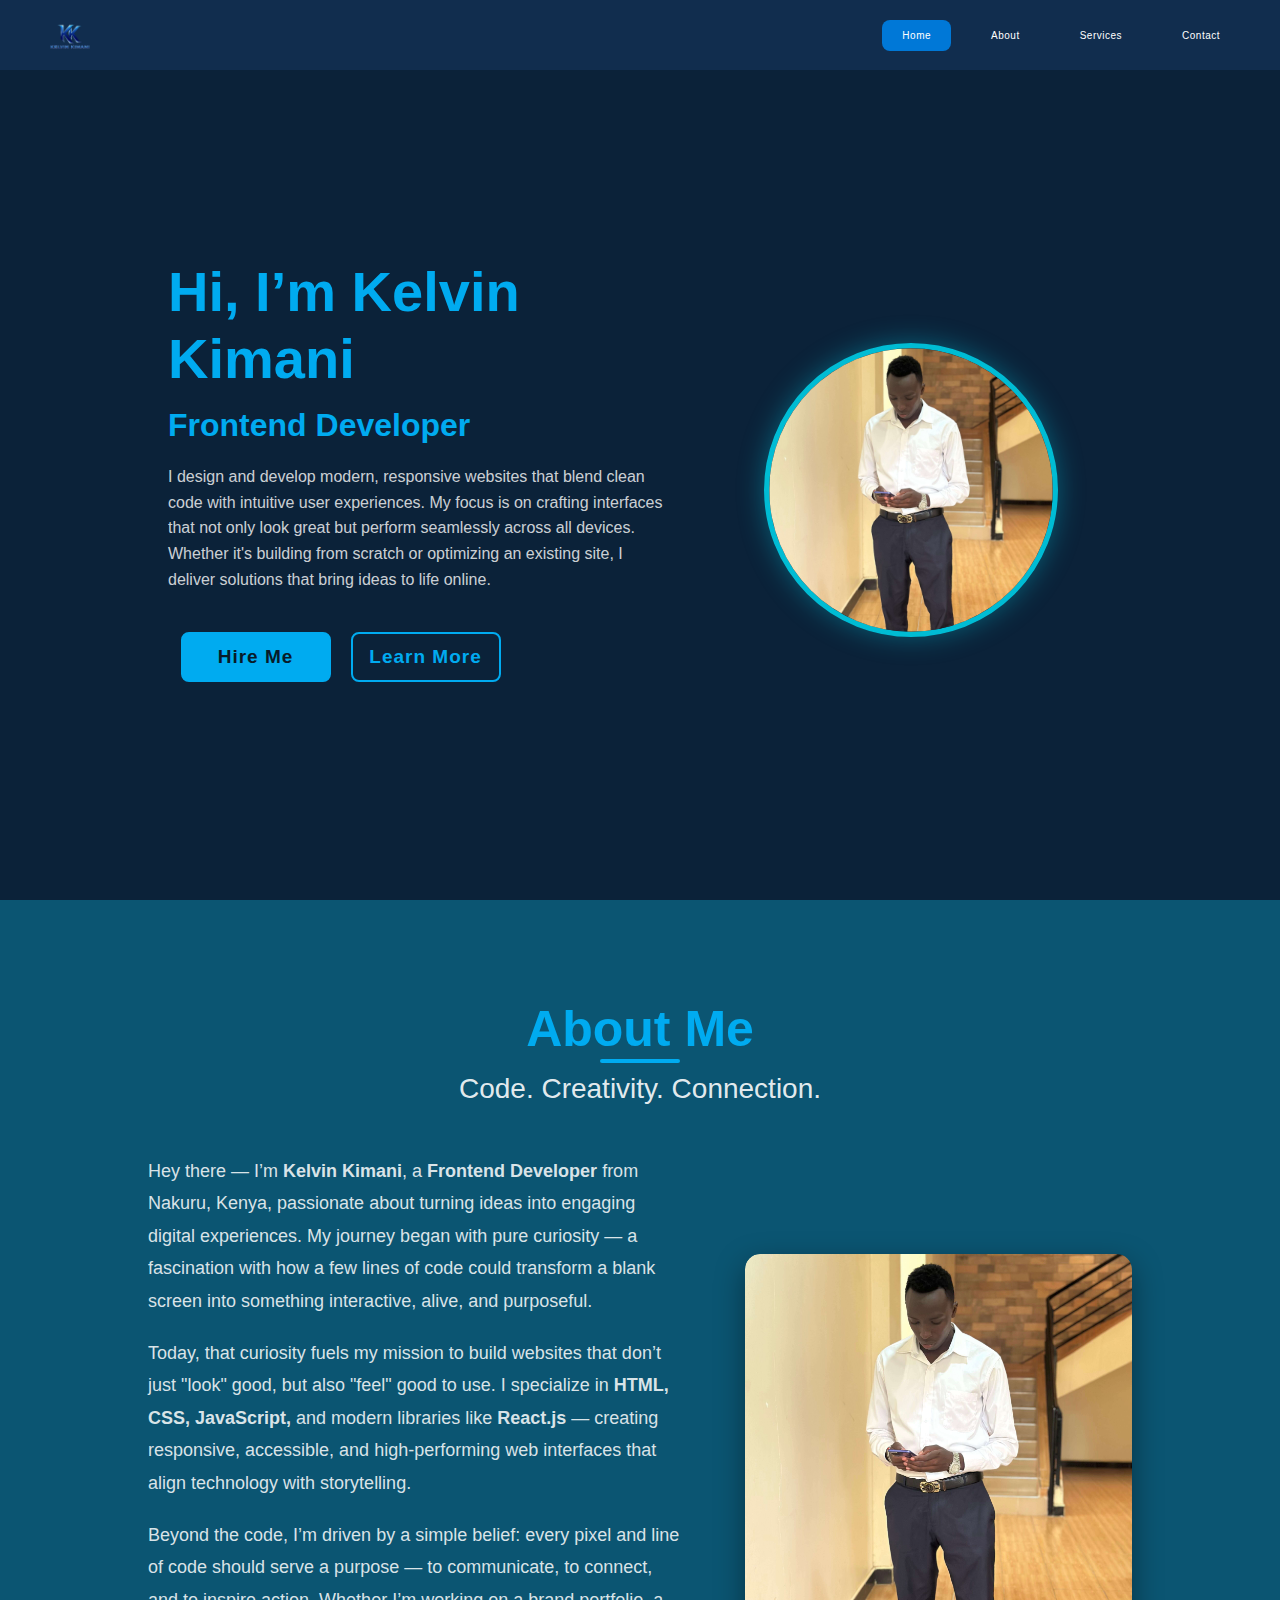
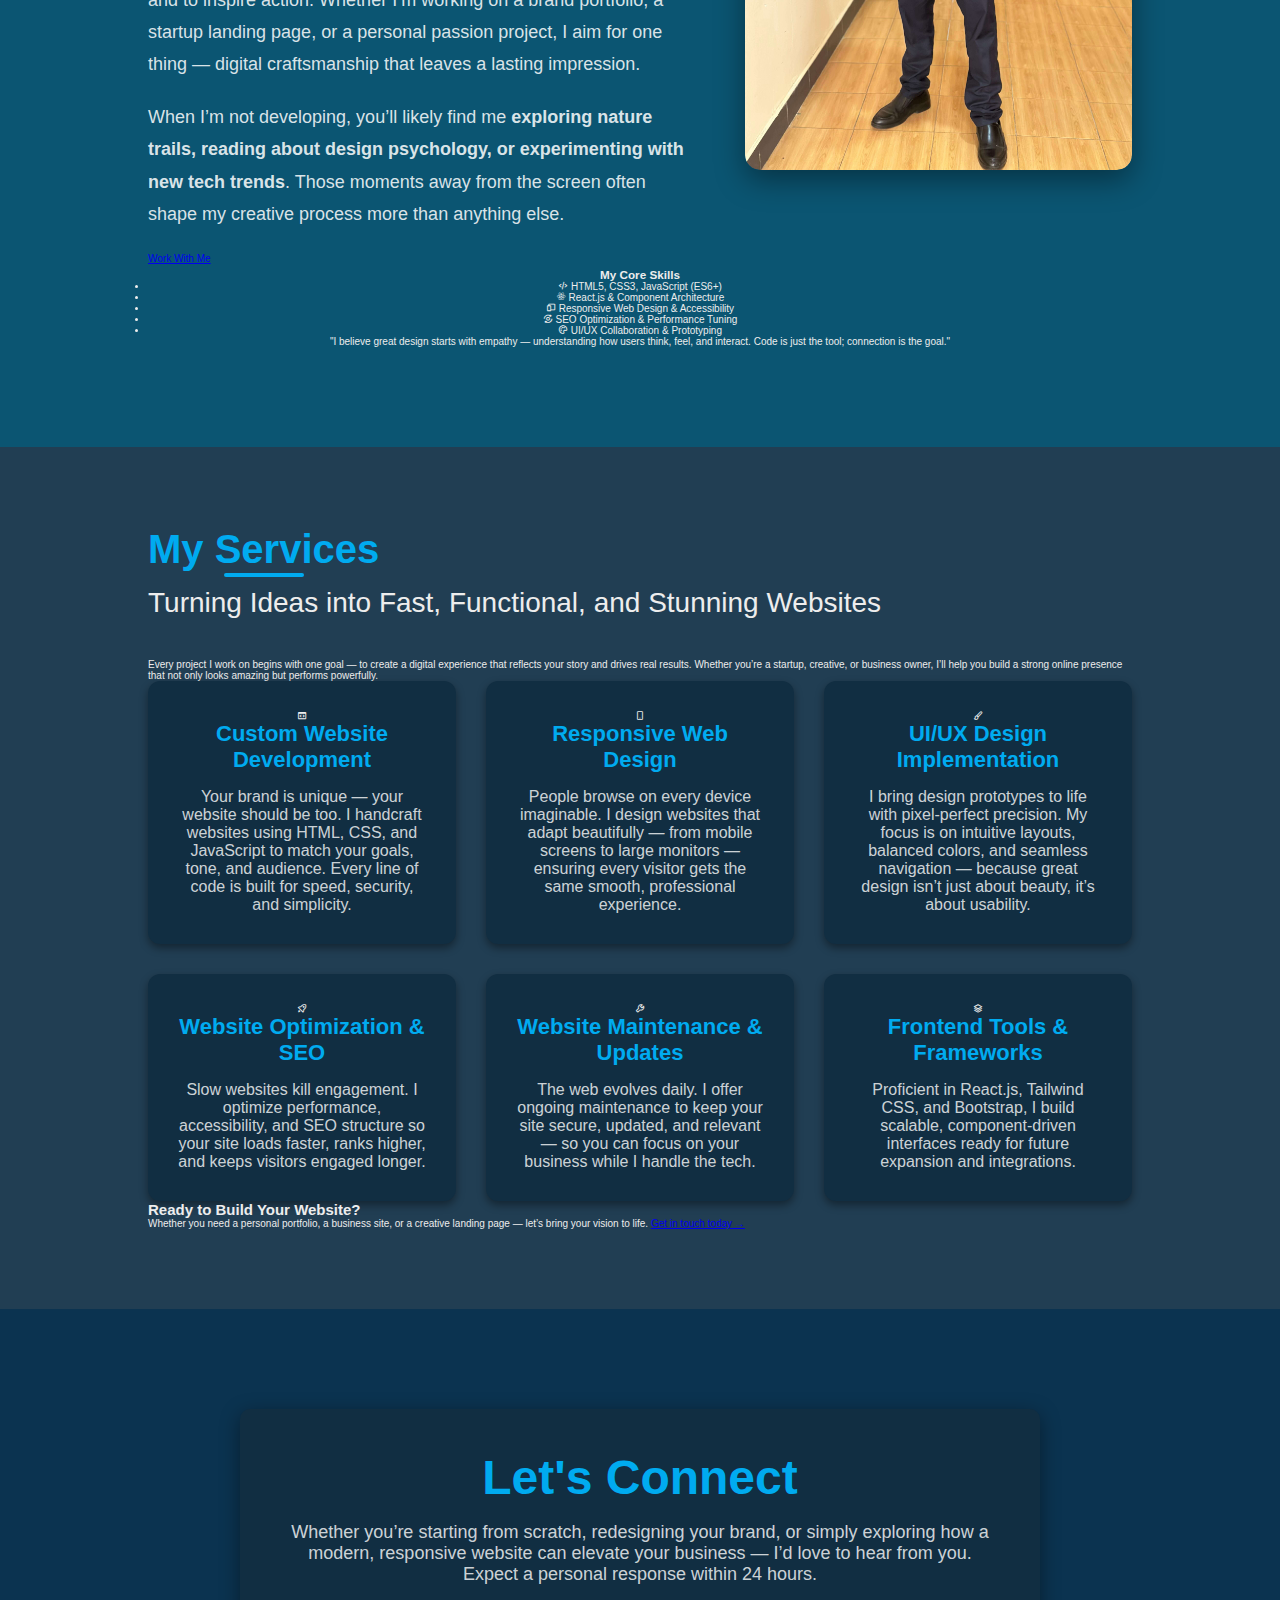
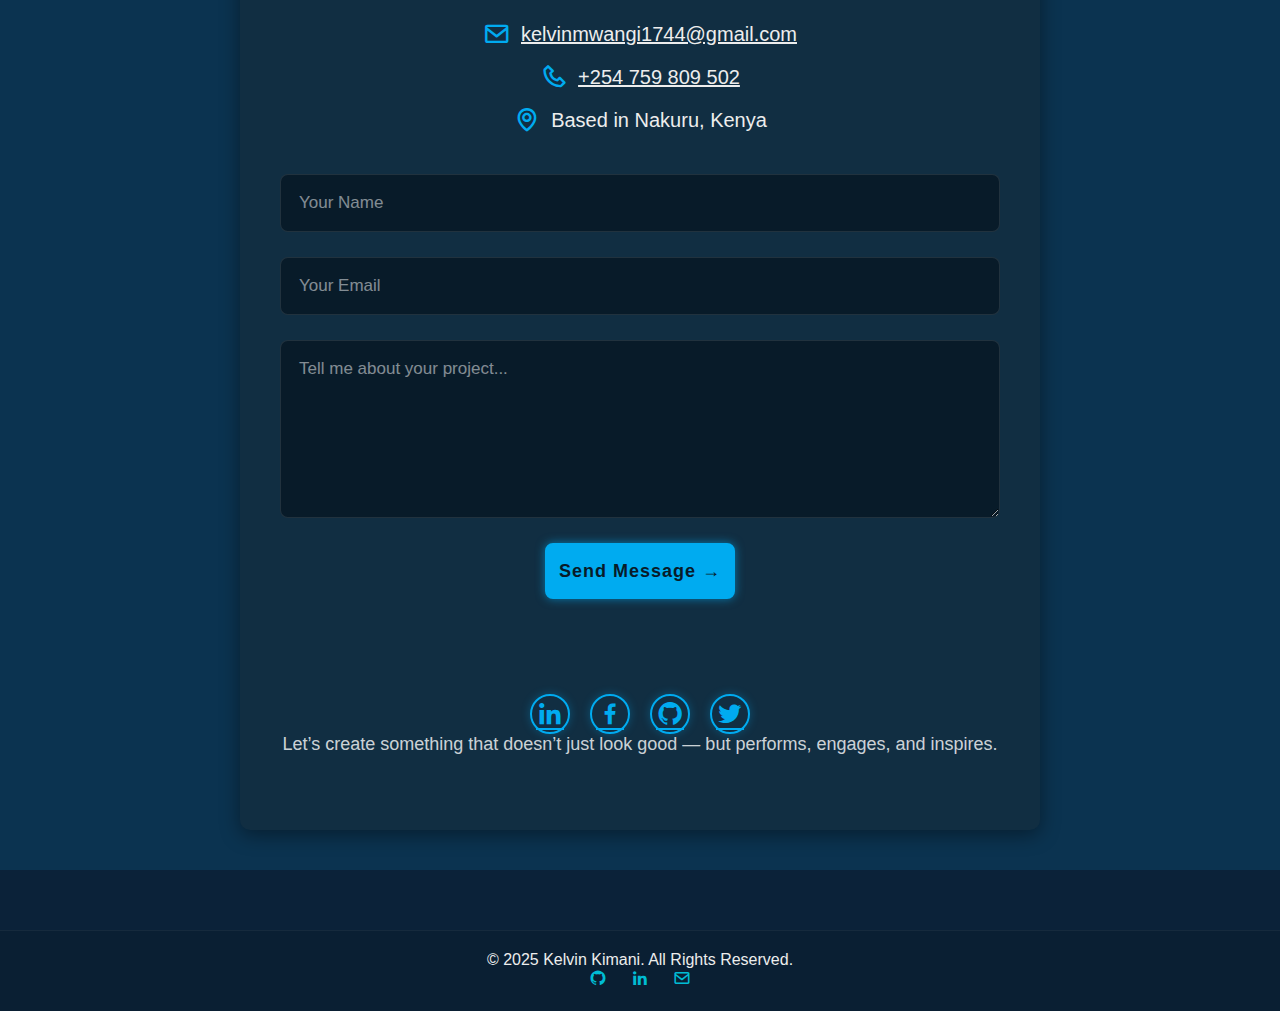
<file: index.html>
<!DOCTYPE html>
<html lang="en">
<head>
  <!-- Meta Configuration -->
  <meta charset="UTF-8">
  <meta name="viewport" content="width=device-width, initial-scale=1.0">

  <title>Kelvin Mwangi Kimani | Frontend Developer Portfolio</title>
  <meta name="description" content="Kelvin Mwangi Kimani is a frontend developer based in Nakuru, Kenya, crafting responsive, modern, and user-friendly websites using HTML, CSS, and JavaScript. Explore his portfolio and projects.">
  <meta name="author" content="Kelvin Mwangi Kimani">
  <meta name="robots" content="index, follow">
  <link rel="sitemap" type="application/xml" title="Sitemap" href="https://kefinidoe.github.io/Kelvin-Mwangi-portfolio/sitemap.xml" />
<link rel="sitemap" type="application/xml" title="Sitemap" href="https://kefinidoe.github.io/Kelvin-Mwangi-portfolio/sitemap.xml" />

  <link rel="canonical" href="https://kefinidoe.github.io/Kelvin-Mwangi-portfolio/">



  <!-- Open Graph -->
   <!-- Last Updated: SEO tags added on Oct 27 -->

  <meta property="og:title" content="Kelvin Mwangi Kimani | Frontend Developer Portfolio">
  <meta property="og:description" content="Explore Kelvin Mwangi Kimani’s web projects, skills, and creative frontend design portfolio.">
  <meta property="og:image" content="https://kefinidoe.github.io/Kelvin-Mwangi-portfolio/logo.png">
  <meta property="og:url" content="https://kefinidoe.github.io/Kelvin-Mwangi-portfolio/">
  <meta property="og:type" content="website">

  <!-- Twitter Card -->
  <meta name="twitter:card" content="summary_large_image">
  <meta name="twitter:title" content="Kelvin Mwangi Kimani | Frontend Developer">
  <meta name="twitter:description" content="Creative frontend developer building clean, modern web interfaces.">
  <meta name="twitter:image" content="https://kefinidoe.github.io/Kelvin-Mwangi-portfolio/logo.png">

  <!-- Styles & Icons -->
  <link rel="stylesheet" href="style.css">
  <link href="https://unpkg.com/boxicons@2.1.4/css/boxicons.min.css" rel="stylesheet">
  <link rel="icon" type="image/png" href="web-app-manifest-512x512.png" sizes="300x300">

  <!-- Google Analytics -->
  <script async src="https://www.googletagmanager.com/gtag/js?id=G-8JT8BSETHJ"></script>
  <script>
    window.dataLayer = window.dataLayer || [];
    function gtag(){dataLayer.push(arguments);}
    gtag('js', new Date());
    gtag('config', 'G-8JT8BSETHJ');
  </script>

  <!-- Schema Markup -->
  <script type="application/ld+json">
  {
    "@context": "https://schema.org",
    "@type": "Person",
    "name": "Kelvin Mwangi Kimani",
    "jobTitle": "Frontend Developer",
    "address": {
      "@type": "PostalAddress",
      "addressLocality": "Nakuru",
      "addressCountry": "Kenya"
    },
    "url": "https://kefinidoe.github.io/Kelvin-Mwangi-portfolio/",
    "sameAs": [
      "https://www.linkedin.com/in/kelvinmwangi",
      "https://github.com/kefinidoe"
    ]
  }
  </script>
</head>
<body>
  <!-- Navigation -->
  <nav class="navbar" aria-label="Main Navigation">
  <a href="index.html" class="logo">
    <img src="logo.png" alt="Kelvin Kimani Logo" width="120" height="120">
  </a>
  <ul class="menu">
    <li><a href="index.html" class="active">Home</a></li>
    <li><a href="about.html">About</a></li>
    <li><a href="services.html">Services</a></li>
    <li><a href="contact.html">Contact</a></li>
  </ul>
  <button class="burger-menu" id="burger-menu" aria-label="Open menu" aria-expanded="false">☰</button>
</nav>


  <!-- Hero Section -->
  <header class="home" id="home">
    <div class="home-container">
      <div class="home-content">
        <h1>Hi, I’m <span>Kelvin Kimani</span></h1>
        <h3>Frontend Developer</h3>
        <p>
          I design and develop modern, responsive websites that blend clean code with intuitive user experiences.
          My focus is on crafting interfaces that not only look great but perform seamlessly across all devices.
          Whether it's building from scratch or optimizing an existing site, I deliver solutions that bring ideas to life online.
        </p>
        <div class="btn-box">
          <a href="contact.html" class="btn-primary">Hire Me</a>
          <a href="about.html" class="btn-secondary">Learn More</a>
        </div>
      </div>

      <!-- Circular Auto-Changing Image -->
      <div class="home-image-wrapper">
        <img id="profileImage" src="kelvin2.jpg" alt="Kelvin Kimani - Frontend Developer" class="profile-image">
      </div>
    </div>
  </header>
  <section class="about" id="about">
    <div class="about-container">
      <h2 class="section-title">About Me</h2>
      <h3 class="section-subtitle">Code. Creativity. Connection.</h3>

      <div class="about-content">
        <div class="about-text">
          <p>
            Hey there — I’m <strong>Kelvin Kimani</strong>, a <strong>Frontend Developer</strong> from Nakuru, Kenya, passionate about turning ideas into engaging digital experiences. 
            My journey began with pure curiosity — a fascination with how a few lines of code could transform a blank screen into something interactive, alive, and purposeful.
          </p>

          <p>
            Today, that curiosity fuels my mission to build websites that don’t just "look" good, but also "feel" good to use. I specialize in <strong>HTML, CSS, JavaScript,</strong> and modern libraries like <strong>React.js</strong> — creating responsive, accessible, and high-performing web interfaces that align technology with storytelling.
          </p>

          <p>
            Beyond the code, I’m driven by a simple belief: every pixel and line of code should serve a purpose — to communicate, to connect, and to inspire action. Whether I’m working on a brand portfolio, a startup landing page, or a personal passion project, I aim for one thing — digital craftsmanship that leaves a lasting impression.
          </p>

          <p>
            When I’m not developing, you’ll likely find me <strong>exploring nature trails, reading about design psychology, or experimenting with new tech trends</strong>. Those moments away from the screen often shape my creative process more than anything else.
          </p>

          <a href="contact.html" class="btn-primary">Work With Me</a>
        </div>

        <div class="about-image-wrapper">
          <img src="kelvin2.jpg" alt="Kelvin Kimani - Frontend Developer portrait" class="about-image">
        </div>
      </div>

      <div class="skills-section">
        <h3>My Core Skills</h3>
        <ul class="skills-list">
          <li><i class='bx bx-code-alt'></i> HTML5, CSS3, JavaScript (ES6+)</li>
          <li><i class='bx bxl-react'></i> React.js & Component Architecture</li>
          <li><i class='bx bx-devices'></i> Responsive Web Design & Accessibility</li>
          <li><i class='bx bx-analyse'></i> SEO Optimization & Performance Tuning</li>
          <li><i class='bx bx-palette'></i> UI/UX Collaboration & Prototyping</li>
        </ul>
      </div>

      <div class="philosophy">
        <blockquote>
          "I believe great design starts with empathy — understanding how users think, feel, and interact. Code is just the tool; connection is the goal."
        </blockquote>
      </div>
    </div>
  </section>
  <section class="services-section">
    <div class="about-container">
       <h2 class="section-title">My Services</h2>
      <h3 class="section-subtitle">Turning Ideas into Fast, Functional, and Stunning Websites</h3>

      <p class="intro-text">
        Every project I work on begins with one goal — to create a digital experience that reflects your story and drives real results.
        Whether you’re a startup, creative, or business owner, I’ll help you build a strong online presence that not only looks amazing but performs powerfully.
      </p>

      <div class="services-grid">
        <div class="service-card">
          <i class='bx bx-code-block'></i>
          <h3>Custom Website Development</h3>
          <p>Your brand is unique — your website should be too. I handcraft websites using HTML, CSS, and JavaScript to match your goals, tone, and audience. Every line of code is built for speed, security, and simplicity.</p>
        </div>

        <div class="service-card">
          <i class='bx bx-mobile-alt'></i>
          <h3>Responsive Web Design</h3>
          <p>People browse on every device imaginable. I design websites that adapt beautifully — from mobile screens to large monitors — ensuring every visitor gets the same smooth, professional experience.</p>
        </div>

        <div class="service-card">
          <i class='bx bx-paint'></i>
          <h3>UI/UX Design Implementation</h3>
          <p>I bring design prototypes to life with pixel-perfect precision. My focus is on intuitive layouts, balanced colors, and seamless navigation — because great design isn’t just about beauty, it’s about usability.</p>
        </div>

        <div class="service-card">
          <i class='bx bx-rocket'></i>
          <h3>Website Optimization & SEO</h3>
          <p>Slow websites kill engagement. I optimize performance, accessibility, and SEO structure so your site loads faster, ranks higher, and keeps visitors engaged longer.</p>
        </div>

        <div class="service-card">
          <i class='bx bx-wrench'></i>
          <h3>Website Maintenance & Updates</h3>
          <p>The web evolves daily. I offer ongoing maintenance to keep your site secure, updated, and relevant — so you can focus on your business while I handle the tech.</p>
        </div>

        <div class="service-card">
          <i class='bx bx-layer'></i>
          <h3>Frontend Tools & Frameworks</h3>
          <p>Proficient in React.js, Tailwind CSS, and Bootstrap, I build scalable, component-driven interfaces ready for future expansion and integrations.</p>
        </div>
      </div>

      <div class="cta-box">
        <h2>Ready to Build Your Website?</h2>
        <p>Whether you need a personal portfolio, a business site, or a creative landing page — let’s bring your vision to life.
          <a href="contact.html">Get in touch today →</a>
        </p>
      </div>
    </div>
  </section>
  <main>
    <section class="contact-page">
      <div class="contact-container">
        <h2>Let's Connect</h2>
        <p>
          Whether you’re starting from scratch, redesigning your brand, or simply exploring how a modern, responsive website can elevate your business — I’d love to hear from you.  
          Expect a personal response within 24 hours.
        </p>

        <!-- Contact Info -->
        <div class="contact-info">
          <p><i class='bx bx-envelope'></i> <a href="mailto:kelvinmwangi1744@gmail.com">kelvinmwangi1744@gmail.com</a></p>
          <p><i class='bx bx-phone'></i> <a href="tel:+254759809502">+254 759 809 502</a></p>
          <p><i class='bx bx-map'></i> Based in Nakuru, Kenya</p>
        </div>

        <!-- Contact Form -->
        <form id="contact-form" action="https://formspree.io/f/xpwlrbrr" method="POST" novalidate>
          <input type="text" name="name" id="name" placeholder="Your Name" aria-label="Your Name" required>
          <input type="email" name="email" id="email" placeholder="Your Email" aria-label="Your Email" required>
          <textarea name="message" id="message" rows="7" placeholder="Tell me about your project..." aria-label="Message" required></textarea>
          <button type="submit" class="cta-btn">Send Message →</button>

          <!-- Hidden Fields -->
          <input type="hidden" name="_captcha" value="false">
          <input type="hidden" name="_next" value="https://kefinidoe.github.io/kelvin-portfolio/thank-you.html">
          <input type="hidden" name="_subject" value="New Contact Message from Portfolio">
          <input type="hidden" name="_autoresponse" value="Thanks for reaching out to Kelvin Kimani. I’ve received your message and will get back to you soon.">
        </form>

        <div id="form-message" role="alert" aria-live="polite"></div>

        <!-- Social Links -->
        <div class="socials-contact-page">
          <a href="https://www.linkedin.com/in/kelvin-kimani-9b10822b4/" target="_blank" rel="noopener noreferrer" aria-label="LinkedIn"><i class='bx bxl-linkedin'></i></a>
          <a href="https://www.facebook.com/kelvinowens.mwangi" target="_blank" rel="noopener noreferrer" aria-label="Facebook"><i class='bx bxl-facebook'></i></a>
          <a href="https://github.com/kefinidoe" target="_blank" rel="noopener noreferrer" aria-label="GitHub"><i class='bx bxl-github'></i></a>
          <a href="https://twitter.com/KelvinOwe001" target="_blank" rel="noopener noreferrer" aria-label="Twitter"><i class='bx bxl-twitter'></i></a>
        </div>

        <p class="closing-text">
          Let’s create something that doesn’t just look good — but performs, engages, and inspires.
        </p>
      </div>
    </section>
  </main>


  <!-- Footer -->
  <footer class="footer">
    <div class="footer-content">
      <p>© 2025 Kelvin Kimani. All Rights Reserved.</p>
      <div class="social-links">
        <a href="https://github.com/kefinidoe" target="_blank" aria-label="GitHub Profile"><i class='bx bxl-github'></i></a>
        <a href="https://www.linkedin.com/in/kelvin-kimani-9b10822b4/" target="_blank" aria-label="LinkedIn Profile"><i class='bx bxl-linkedin'></i></a>
        <a href="mailto:kelvinmwangi1744@gmail.com" aria-label="Email Kelvin"><i class='bx bx-envelope'></i></a>
      </div>
    </div>
  </footer>

  <!-- Scroll to Top Button -->
  <button id="scrollTopBtn" aria-label="Scroll to Top">↑</button>

  <!-- JavaScript -->
  <script>
    // Elements
    const burgerMenu = document.getElementById('burger-menu');
    const menu = document.querySelector('.menu');
    const scrollTopBtn = document.getElementById('scrollTopBtn');

    // Mobile Menu Toggle
    if (burgerMenu && menu) {
      burgerMenu.addEventListener('click', () => {
        menu.classList.toggle('active');
        const expanded = burgerMenu.getAttribute('aria-expanded') === 'true';
        burgerMenu.setAttribute('aria-expanded', !expanded);
      });
    }

    // Scroll to Top Button Visibility
    window.addEventListener('scroll', () => {
      if (window.scrollY > 400) {
        scrollTopBtn.classList.add('show');
      } else {
        scrollTopBtn.classList.remove('show');
      }
    });

    // Scroll to Top Smooth Behavior
    scrollTopBtn.addEventListener('click', () => {
      window.scrollTo({ top: 0, behavior: 'smooth' });
    });

    // Auto-Sliding Circular Image
    const images = ["kelvin2.jpg", "kelvin-2.png", "kelvin 3.jpg", "kelvin-2.png"];
    let index = 0;
    const profileImage = document.getElementById("profileImage");

    function changeImage() {
      index = (index + 1) % images.length;
      profileImage.src = images[index];
    }

    setInterval(changeImage, 3000);
  </script>


  <!-- Inline Style for Scroll Button -->

   <script>
    // Burger menu toggle
    const burgerMenu = document.getElementById('burger-menu');
    const menu = document.querySelector('.menu');
    if (burgerMenu && menu) {
      burgerMenu.addEventListener('click', () => {
        menu.classList.toggle('active');
        const expanded = burgerMenu.getAttribute('aria-expanded') === 'true';
        burgerMenu.setAttribute('aria-expanded', !expanded);
      });
    }

    // Auto-Changing Circular Images
    const images = document.querySelectorAll('.portfolio-image');
    let current = 0;
    function changeImage() {
      images[current].classList.remove('active');
      current = (current + 1) % images.length;
      images[current].classList.add('active');
    }
    setInterval(changeImage, 4000);
  </script>
</body>
</html>
</file>
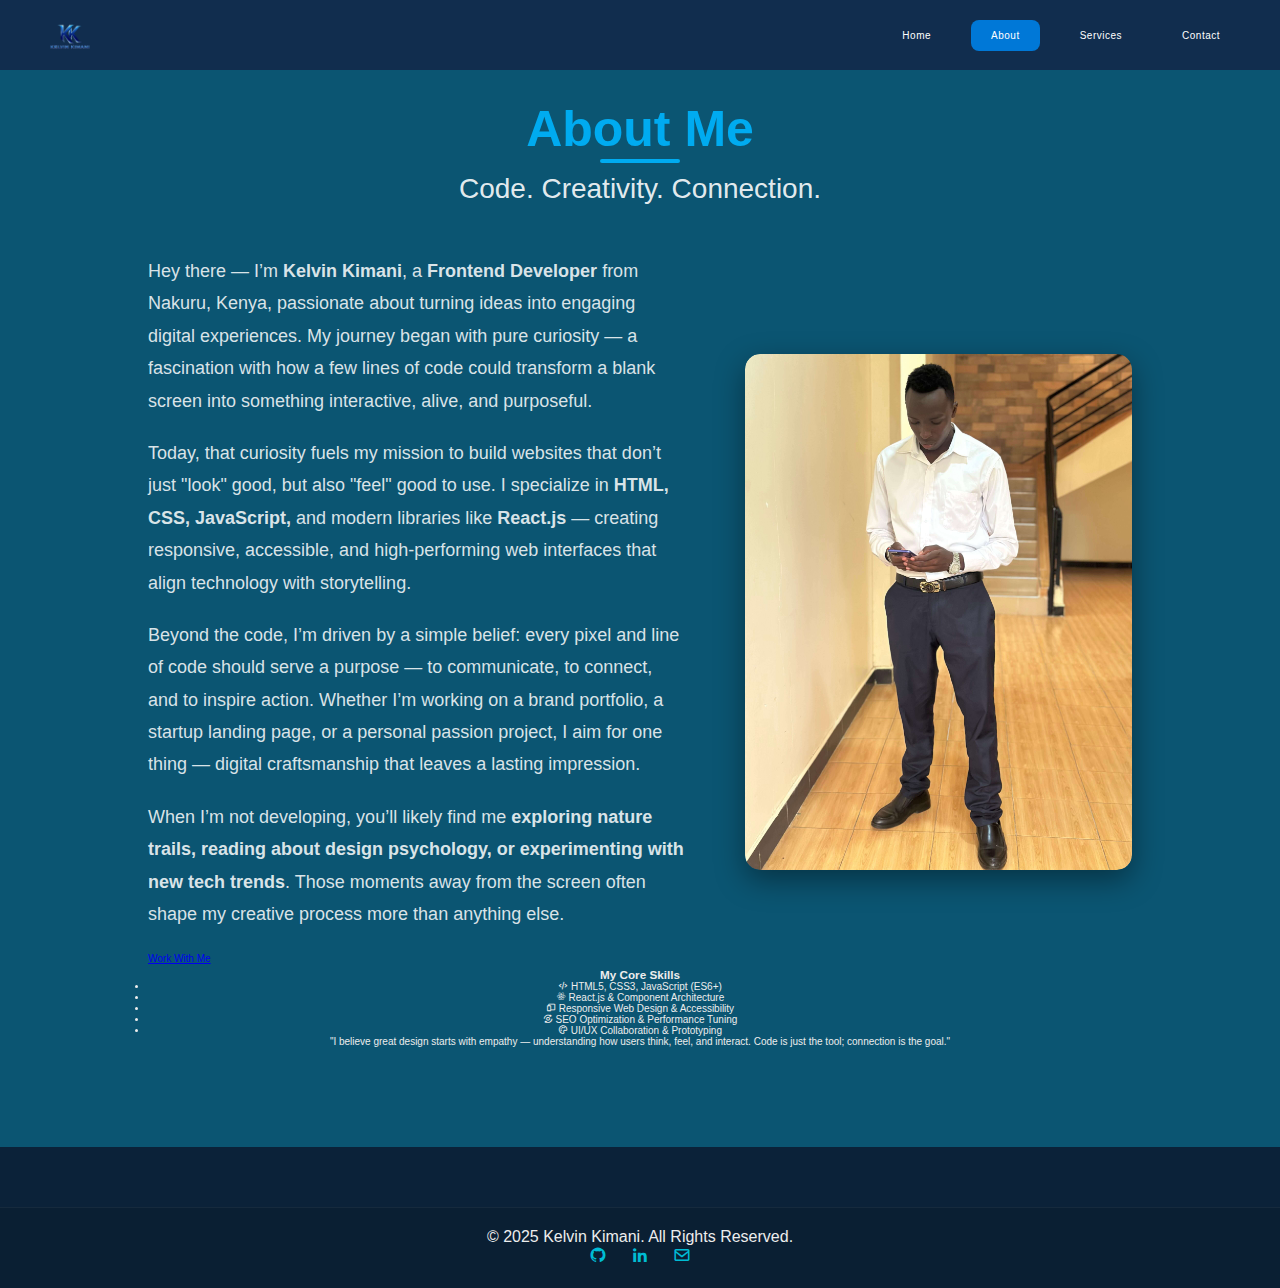
<file: about.html>
<!DOCTYPE html>
<html lang="en">
<head>
  <meta charset="UTF-8" />
  <meta name="description" content="Get in touch with Kelvin Mwangi for web development projects, collaborations, or inquiries.">

  <meta name="viewport" content="width=device-width, initial-scale=1.0" />
  <meta name="description" content="Discover the story behind Kelvin Kimani, a creative Frontend Developer from Nakuru, Kenya. Learn about his journey, philosophy, and mission to craft meaningful, responsive digital experiences.">
  <title>About Kelvin Kimani | Frontend Developer in Kenya</title>
  <link rel="stylesheet" href="style.css" />
   <link href="https://unpkg.com/boxicons@2.1.4/css/boxicons.min.css" rel="stylesheet">
  <link rel="icon" type="image/png" href="web-app-manifest-512x512.png" sizes="300x300">
  <link rel="sitemap" type="application/xml" title="Sitemap" href="https://kefinidoe.github.io/Kelvin-Mwangi-portfolio/sitemap.xml" />

  <script async src="https://www.googletagmanager.com/gtag/js?id=G-8JT8BSETHJ"></script>
  <script>
    window.dataLayer = window.dataLayer || [];
    function gtag(){dataLayer.push(arguments);}
    gtag('js', new Date());
    gtag('config', 'G-8JT8BSETHJ');
  </script>
</head>

<body>
  <!-- Navbar -->
  <nav class="navbar">
    <a href="index.html" class="logo">
      <img src="logo.png" alt="Kelvin Kimani Logo">
    </a>
    <ul class="menu">
      <li><a href="index.html">Home</a></li>
      <li><a href="about.html" class="active">About</a></li>
      <li><a href="services.html">Services</a></li>
      <li><a href="contact.html">Contact</a></li>
    </ul>
    <div class="burger-menu" id="burger-menu">☰</div>
  </nav>

  <!-- About Section -->
  <section class="about" id="about">
    <div class="about-container">
      <h2 class="section-title">About Me</h2>
      <h3 class="section-subtitle">Code. Creativity. Connection.</h3>

      <div class="about-content">
        <div class="about-text">
          <p>
            Hey there — I’m <strong>Kelvin Kimani</strong>, a <strong>Frontend Developer</strong> from Nakuru, Kenya, passionate about turning ideas into engaging digital experiences. 
            My journey began with pure curiosity — a fascination with how a few lines of code could transform a blank screen into something interactive, alive, and purposeful.
          </p>

          <p>
            Today, that curiosity fuels my mission to build websites that don’t just "look" good, but also "feel" good to use. I specialize in <strong>HTML, CSS, JavaScript,</strong> and modern libraries like <strong>React.js</strong> — creating responsive, accessible, and high-performing web interfaces that align technology with storytelling.
          </p>

          <p>
            Beyond the code, I’m driven by a simple belief: every pixel and line of code should serve a purpose — to communicate, to connect, and to inspire action. Whether I’m working on a brand portfolio, a startup landing page, or a personal passion project, I aim for one thing — digital craftsmanship that leaves a lasting impression.
          </p>

          <p>
            When I’m not developing, you’ll likely find me <strong>exploring nature trails, reading about design psychology, or experimenting with new tech trends</strong>. Those moments away from the screen often shape my creative process more than anything else.
          </p>

          <a href="contact.html" class="btn-primary">Work With Me</a>
        </div>

        <div class="about-image-wrapper">
          <img src="kelvin2.jpg" alt="Kelvin Kimani - Frontend Developer portrait" class="about-image">
        </div>
      </div>

      <div class="skills-section">
        <h3>My Core Skills</h3>
        <ul class="skills-list">
          <li><i class='bx bx-code-alt'></i> HTML5, CSS3, JavaScript (ES6+)</li>
          <li><i class='bx bxl-react'></i> React.js & Component Architecture</li>
          <li><i class='bx bx-devices'></i> Responsive Web Design & Accessibility</li>
          <li><i class='bx bx-analyse'></i> SEO Optimization & Performance Tuning</li>
          <li><i class='bx bx-palette'></i> UI/UX Collaboration & Prototyping</li>
        </ul>
      </div>

      <div class="philosophy">
        <blockquote>
          "I believe great design starts with empathy — understanding how users think, feel, and interact. Code is just the tool; connection is the goal."
        </blockquote>
      </div>
    </div>
  </section>
  <footer class="footer">
    <div class="footer-content">
      <p>© 2025 Kelvin Kimani. All Rights Reserved.</p>
      <div class="social-links">
        <a href="https://github.com/kefinidoe" target="_blank"><i class='bx bxl-github'></i></a>
        <a href="https://www.linkedin.com/in/kelvin-kimani-9b10822b4/" target="_blank"><i class='bx bxl-linkedin'></i></a>
        <a href="mailto:kelvinmwangi1744@gmail.com"><i class='bx bx-envelope'></i></a>
      </div>
    </div>
  </footer>

  <!-- JS -->
  <script>
    const burgerMenu = document.getElementById('burger-menu');
    const menu = document.querySelector('.menu');
    if (burgerMenu && menu) {
      burgerMenu.addEventListener('click', () => {
        menu.classList.toggle('active');
      });
    }

    const navLinks = document.querySelectorAll('.menu li a');
    navLinks.forEach(link => {
      link.addEventListener('click', () => {
        if (menu.classList.contains('active')) {
          menu.classList.remove('active');
        }
      });
    });
  </script>
</body>
</html>
</file>
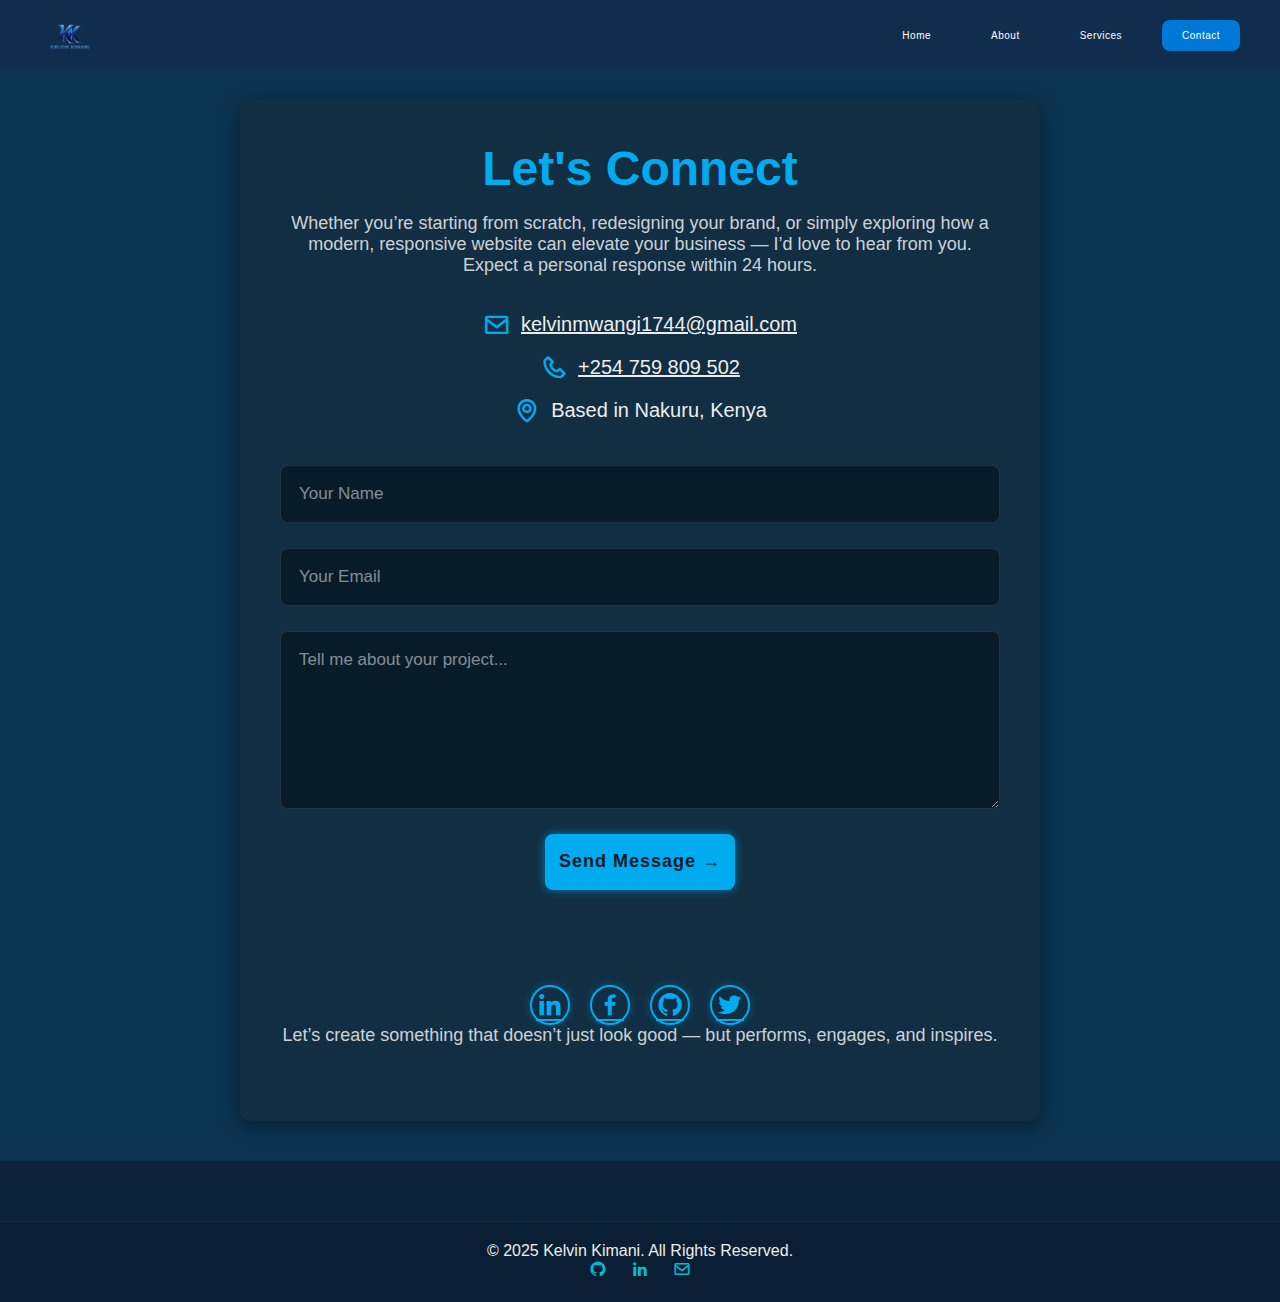
<file: contact.html>
<!DOCTYPE html>
<html lang="en">
<head>
  <!-- Essential Meta Tags -->
  <meta charset="UTF-8" />
  <meta name="description" content="Get in touch with Kelvin Mwangi for web development projects, collaborations, or inquiries.">

  <meta name="viewport" content="width=device-width, initial-scale=1.0">
  <meta name="description" content="Contact Kelvin Kimani — a professional frontend developer in Nakuru, Kenya. Hire me for responsive, high-performance websites and clean user interfaces.">
  <meta name="keywords" content="frontend developer Kenya, web designer Nakuru, hire web developer, responsive website design, freelance frontend developer">
  <meta name="author" content="Kelvin Kimani">
  <link rel="sitemap" type="application/xml" title="Sitemap" href="https://kefinidoe.github.io/Kelvin-Mwangi-portfolio/sitemap.xml" />

  <!-- SEO Title -->
  <title>Contact Kelvin Kimani | Frontend Developer in Kenya | Get in Touch</title>

  <!-- Stylesheet -->
  <link rel="stylesheet" href="style.css">

  <!-- Icons & Fonts -->
  <link href="https://unpkg.com/boxicons@2.1.4/css/boxicons.min.css" rel="stylesheet">
  <link rel="icon" type="image/png" href="web-app-manifest-512x512.png" sizes="300x300">

  <link rel="icon" type="image/png" href="/web-app-manifest-512x512.png" sizes="300x300" />

  <!-- Open Graph / Facebook -->
  <meta property="og:title" content="Contact Kelvin Kimani | Frontend Developer in Kenya">
  <meta property="og:description" content="Get in touch with Kelvin Kimani for professional web design and responsive frontend development.">
  <meta property="og:image" content="https://kefinidoe.github.io/kelvin-portfolio/logo.png">
  <meta property="og:url" content="https://kefinidoe.github.io/kelvin-portfolio/contact.html">
  <meta property="og:type" content="website">

  <!-- Twitter Card -->
  <meta name="twitter:card" content="summary_large_image">
  <meta name="twitter:title" content="Contact Kelvin Kimani | Frontend Developer in Kenya">
  <meta name="twitter:description" content="Let's build a fast, responsive website that tells your brand’s story.">
  <meta name="twitter:image" content="https://kefinidoe.github.io/kelvin-portfolio/logo.png">

  <!-- Schema Markup -->
  <script type="application/ld+json">
  {
    "@context": "https://schema.org",
    "@type": "ContactPage",
    "name": "Contact Kelvin Kimani",
    "description": "Reach out to Kelvin Kimani, a professional frontend developer based in Nakuru, Kenya.",
    "url": "https://kefinidoe.github.io/kelvin-portfolio/contact.html",
    "contactPoint": {
      "@type": "ContactPoint",
      "telephone": "+254759809502",
      "contactType": "Customer Service",
      "email": "kelvinmwangi1744@gmail.com",
      "areaServed": "Kenya"
    }
  }
  </script>

  <!-- Google Analytics -->
  <script async src="https://www.googletagmanager.com/gtag/js?id=G-8JT8BSETHJ"></script>
  <script>
    window.dataLayer = window.dataLayer || [];
    function gtag(){ dataLayer.push(arguments); }
    gtag('js', new Date());
    gtag('config', 'G-8JT8BSETHJ');
  </script>
</head>

<body>
  <!-- Navbar -->
  <nav class="navbar">
    <a href="index.html" class="logo">
      <img src="logo.png" alt="Kelvin Kimani Logo" loading="lazy">
    </a>
    <ul class="menu">
      <li><a href="index.html">Home</a></li>
      <li><a href="about.html">About</a></li>
      <li><a href="services.html">Services</a></li>
      <li><a href="contact.html" class="active">Contact</a></li>
    </ul>
    <div class="burger-menu" id="burger-menu" aria-label="Menu Toggle" role="button" tabindex="0">☰</div>
  </nav>

  <!-- Main Content -->
  <main>
    <section class="contact-page">
      <div class="contact-container">
        <h2>Let's Connect</h2>
        <p>
          Whether you’re starting from scratch, redesigning your brand, or simply exploring how a modern, responsive website can elevate your business — I’d love to hear from you.  
          Expect a personal response within 24 hours.
        </p>

        <!-- Contact Info -->
        <div class="contact-info">
          <p><i class='bx bx-envelope'></i> <a href="mailto:kelvinmwangi1744@gmail.com">kelvinmwangi1744@gmail.com</a></p>
          <p><i class='bx bx-phone'></i> <a href="tel:+254759809502">+254 759 809 502</a></p>
          <p><i class='bx bx-map'></i> Based in Nakuru, Kenya</p>
        </div>

        <!-- Contact Form -->
        <form id="contact-form" action="https://formspree.io/f/xpwlrbrr" method="POST" novalidate>
          <input type="text" name="name" id="name" placeholder="Your Name" aria-label="Your Name" required>
          <input type="email" name="email" id="email" placeholder="Your Email" aria-label="Your Email" required>
          <textarea name="message" id="message" rows="7" placeholder="Tell me about your project..." aria-label="Message" required></textarea>
          <button type="submit" class="cta-btn">Send Message →</button>

          <!-- Hidden Fields -->
          <input type="hidden" name="_captcha" value="false">
          <input type="hidden" name="_subject" value="New Contact Message from Portfolio">
        </form>

        <div id="form-message" role="alert" aria-live="polite"></div>

        <!-- Social Links -->
        <div class="socials-contact-page">
          <a href="https://www.linkedin.com/in/kelvin-kimani-9b10822b4/" target="_blank" rel="noopener noreferrer" aria-label="LinkedIn"><i class='bx bxl-linkedin'></i></a>
          <a href="https://www.facebook.com/kelvinowens.mwangi" target="_blank" rel="noopener noreferrer" aria-label="Facebook"><i class='bx bxl-facebook'></i></a>
          <a href="https://github.com/kefinidoe" target="_blank" rel="noopener noreferrer" aria-label="GitHub"><i class='bx bxl-github'></i></a>
          <a href="https://twitter.com/KelvinOwe001" target="_blank" rel="noopener noreferrer" aria-label="Twitter"><i class='bx bxl-twitter'></i></a>
        </div>

        <p class="closing-text">
          Let’s create something that doesn’t just look good — but performs, engages, and inspires.
        </p>
      </div>
    </section>
  </main>

  <!-- Footer -->
  <footer class="footer">
    <div class="footer-content">
      <p>© 2025 Kelvin Kimani. All Rights Reserved.</p>
      <div class="social-links">
        <a href="https://github.com/kefinidoe" target="_blank" rel="noopener noreferrer"><i class='bx bxl-github'></i></a>
        <a href="https://www.linkedin.com/in/kelvin-kimani-9b10822b4/" target="_blank" rel="noopener noreferrer"><i class='bx bxl-linkedin'></i></a>
        <a href="mailto:kelvinmwangi1744@gmail.com"><i class='bx bx-envelope'></i></a>
      </div>
    </div>
  </footer>

  <!-- JavaScript -->
  <script>
    // Navbar Toggle
    const burgerMenu = document.getElementById('burger-menu');
    const menu = document.querySelector('.menu');
    if (burgerMenu && menu) {
      burgerMenu.addEventListener('click', () => menu.classList.toggle('active'));
      burgerMenu.addEventListener('keypress', (e) => { if (e.key === 'Enter') menu.classList.toggle('active'); });
    }
    document.querySelectorAll('.menu li a').forEach(link => {
      link.addEventListener('click', () => menu.classList.remove('active'));
    });

    // Contact Form Submission
    const form = document.getElementById('contact-form');
const formMessage = document.getElementById('form-message');

form.addEventListener('submit', async (e) => {
  e.preventDefault();
  formMessage.textContent = "Sending...";
  formMessage.style.color = "#00abf0";

  try {
    const response = await fetch(form.action, {
      method: "POST",
      headers: { "Accept": "application/json" },
      body: new FormData(form),
    });

    if (response.ok) {
      formMessage.style.color = "#00ff88";
      formMessage.textContent = "✅ Message sent successfully!";
      form.reset();
    } else {
      const data = await response.json();
      if (data.errors) {
        formMessage.textContent = data.errors.map(error => error.message).join(", ");
      } else {
        formMessage.textContent = "❌ Something went wrong. Please try again.";
      }
      formMessage.style.color = "red";
    }
  } catch (error) {
    formMessage.textContent = "❌ Network error. Try again later.";
    formMessage.style.color = "red";
  }

  setTimeout(() => { formMessage.textContent = ""; }, 5000);
});

  </script>
</body>
</html>
</file>
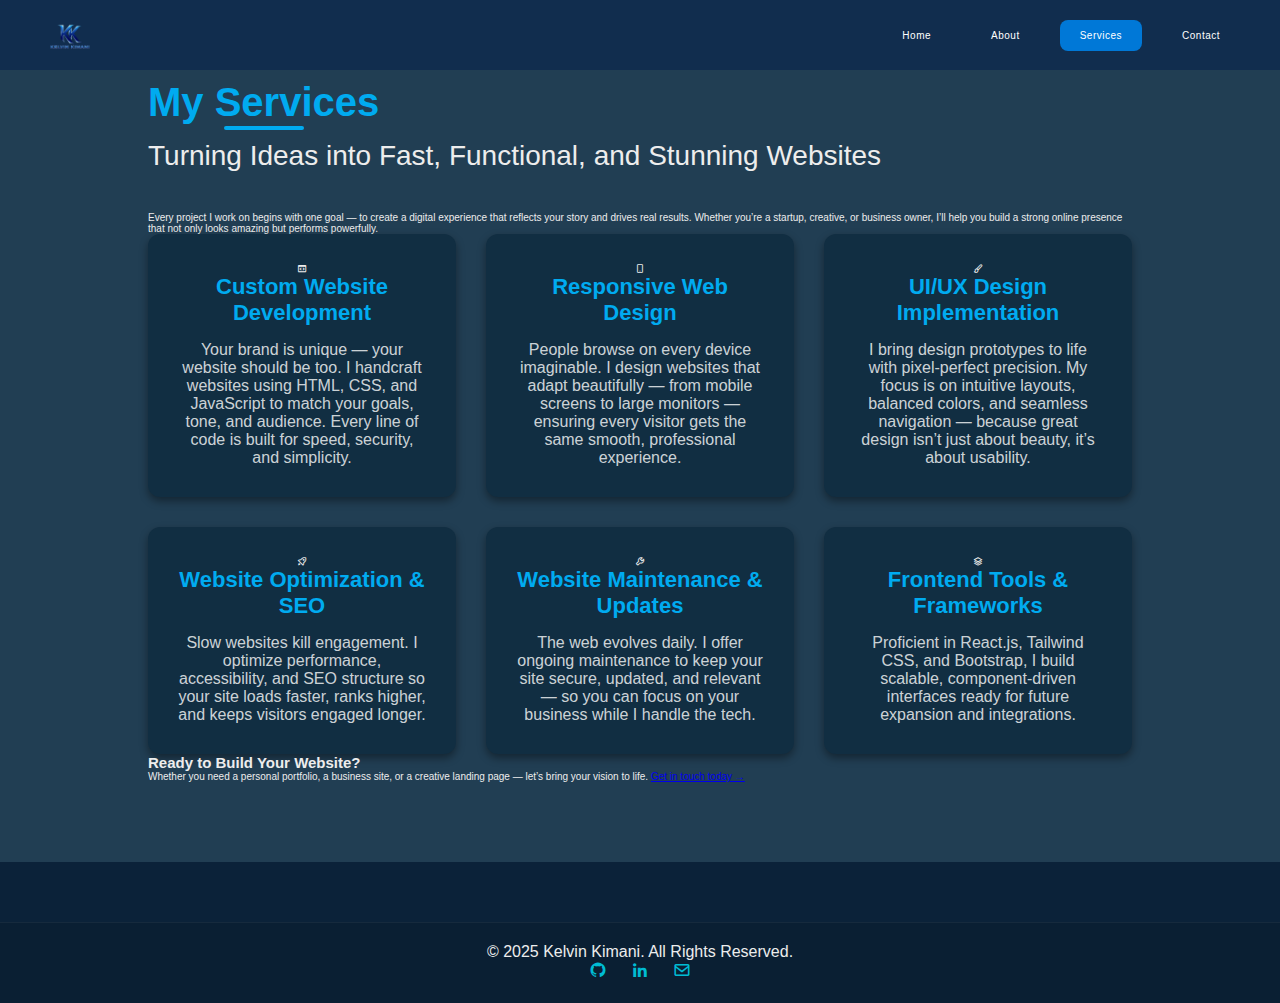
<file: services.html>
<!DOCTYPE html>
<html lang="en">
<head>
  <meta charset="UTF-8">
  <meta name="viewport" content="width=device-width, initial-scale=1.0">
  <meta name="description" content="Explore Kelvin Kimani’s professional frontend development services — from custom website design and responsive development to SEO optimization and UI/UX implementation.">
  <meta name="keywords" content="frontend developer services Kenya, web design Nakuru, website development, responsive design, UI UX implementation, SEO optimization, React developer Kenya">
  <meta name="author" content="Kelvin Kimani">
  <title> Web Development Services | Kelvin Kimani</title>
  <link rel="stylesheet" href="style.css">
  <link rel="stylesheet" href="style.css">
  <link href="https://unpkg.com/boxicons@2.1.4/css/boxicons.min.css" rel="stylesheet">
  <link rel="icon" type="image/png" href="web-app-manifest-512x512.png" sizes="300x300">


  <!-- Google Analytics -->
  <script async src="https://www.googletagmanager.com/gtag/js?id=G-8JT8BSETHJ"></script>
  <script>
    window.dataLayer = window.dataLayer || [];
    function gtag(){dataLayer.push(arguments);}
    gtag('js', new Date());
    gtag('config', 'G-8JT8BSETHJ');
  </script>
</head><!DOCTYPE html>
<html lang="en">
<head>

  <meta charset="UTF-8">
  <meta name="viewport" content="width=device-width, initial-scale=1.0">
  <meta name="description" content="Explore Kelvin Kimani’s professional frontend development services — from custom website design and responsive development to SEO optimization and UI/UX implementation.">
  <meta name="keywords" content="frontend developer services Kenya, web design Nakuru, website development, responsive design, UI UX implementation, SEO optimization, React developer Kenya">
  <meta name="author" content="Kelvin Kimani">
  <link rel="icon" href="logo.png" type="image/png">
  <link rel="canonical" href="https://kelvinkimani.dev/services.html">
  <title>Services | Kelvin Kimani Frontend Developer</title>
  <link rel="stylesheet" href="style.css">
  <link rel="sitemap" type="application/xml" title="Sitemap" href="https://kefinidoe.github.io/Kelvin-Mwangi-portfolio/sitemap.xml" />

  <link href="https://unpkg.com/boxicons@2.1.4/css/boxicons.min.css" rel="stylesheet">
</head>

<body>
  <!-- Navigation -->
  <nav class="navbar">
    <a href="index.html" class="logo">
      <img src="logo.png" alt="Kelvin Kimani Logo">
    </a>
    <ul class="menu">
      <li><a href="index.html">Home</a></li>
      <li><a href="about.html">About</a></li>
      <li><a href="services.html" class="active">Services</a></li>
      <li><a href="contact.html">Contact</a></li>
    </ul>
    <button class="burger-menu" id="burger-menu" aria-label="Toggle menu" aria-expanded="false">☰</button>
  </nav>

  <!-- Services Section -->
  <section class="services-section">
    <div class="about-container">
      <h2 class="section-title">My Services</h2>
      <h3 class="section-subtitle">Turning Ideas into Fast, Functional, and Stunning Websites</h3>

      <p class="intro-text">
        Every project I work on begins with one goal — to create a digital experience that reflects your story and drives real results.
        Whether you’re a startup, creative, or business owner, I’ll help you build a strong online presence that not only looks amazing but performs powerfully.
      </p>

      <div class="services-grid">
        <div class="service-card">
          <i class='bx bx-code-block'></i>
          <h3>Custom Website Development</h3>
          <p>Your brand is unique — your website should be too. I handcraft websites using HTML, CSS, and JavaScript to match your goals, tone, and audience. Every line of code is built for speed, security, and simplicity.</p>
        </div>

        <div class="service-card">
          <i class='bx bx-mobile-alt'></i>
          <h3>Responsive Web Design</h3>
          <p>People browse on every device imaginable. I design websites that adapt beautifully — from mobile screens to large monitors — ensuring every visitor gets the same smooth, professional experience.</p>
        </div>

        <div class="service-card">
          <i class='bx bx-paint'></i>
          <h3>UI/UX Design Implementation</h3>
          <p>I bring design prototypes to life with pixel-perfect precision. My focus is on intuitive layouts, balanced colors, and seamless navigation — because great design isn’t just about beauty, it’s about usability.</p>
        </div>

        <div class="service-card">
          <i class='bx bx-rocket'></i>
          <h3>Website Optimization & SEO</h3>
          <p>Slow websites kill engagement. I optimize performance, accessibility, and SEO structure so your site loads faster, ranks higher, and keeps visitors engaged longer.</p>
        </div>

        <div class="service-card">
          <i class='bx bx-wrench'></i>
          <h3>Website Maintenance & Updates</h3>
          <p>The web evolves daily. I offer ongoing maintenance to keep your site secure, updated, and relevant — so you can focus on your business while I handle the tech.</p>
        </div>

        <div class="service-card">
          <i class='bx bx-layer'></i>
          <h3>Frontend Tools & Frameworks</h3>
          <p>Proficient in React.js, Tailwind CSS, and Bootstrap, I build scalable, component-driven interfaces ready for future expansion and integrations.</p>
        </div>
      </div>

      <div class="cta-box">
        <h2>Ready to Build Your Website?</h2>
        <p>Whether you need a personal portfolio, a business site, or a creative landing page — let’s bring your vision to life.
          <a href="contact.html">Get in touch today →</a>
        </p>
      </div>
    </div>
  </section>

  <!-- Footer -->
  <footer class="footer">
    <div class="footer-content">
      <p>© 2025 Kelvin Kimani. All Rights Reserved.</p>
      <div class="social-links">
        <a href="https://github.com/kefinidoe" target="_blank"><i class='bx bxl-github'></i></a>
        <a href="https://www.linkedin.com/in/kelvin-kimani-9b10822b4/" target="_blank"><i class='bx bxl-linkedin'></i></a>
        <a href="mailto:kelvinmwangi1744i@gmail.com"><i class='bx bx-envelope'></i></a>
      </div>
    </div>
  </footer>

  <!-- Scripts -->
  <script>
    const burgerMenu = document.getElementById('burger-menu');
    const menu = document.querySelector('.menu');
    if (burgerMenu && menu) {
      burgerMenu.addEventListener('click', () => {
        menu.classList.toggle('active');
        const expanded = burgerMenu.getAttribute('aria-expanded') === 'true';
        burgerMenu.setAttribute('aria-expanded', !expanded);
      });
    }
    document.querySelectorAll('.menu li a').forEach(link => {
      link.addEventListener('click', () => menu.classList.remove('active'));
    });
  </script>

  <!-- Google Analytics -->
  <script async src="https://www.googletagmanager.com/gtag/js?id=G-8JT8BSETHJ"></script>
  <script>
    window.dataLayer = window.dataLayer || [];
    function gtag(){dataLayer.push(arguments);}
    gtag('js', new Date());
    gtag('config', 'G-8JT8BSETHJ');
  </script>
</body>
</html>
</file>
<file: style.css>
/* style.css - Corrected & Optimized Version */

/* Base HTML & Body Setup for REM Units */
html {
    font-size: 62.5%; /* 1rem = 10px */
    scroll-behavior: smooth;
}

* {
    margin: 0;
    padding: 0;
    box-sizing: border-box;
    font-family: 'Poppins', sans-serif;
}

body {
    background-color: #22465f;
    color: #ededed;
    overflow-x: hidden;
    min-height: 100vh;
    display: flex;
    flex-direction: column;
}

/* Navigation Bar */
.navbar {
    display: flex;
    justify-content: space-between;
    align-items: center;
    padding: 2rem 10%;
    position: fixed;
    width: 100%;
    top: 0;
    z-index: 1000;
    background-color: rgba(34, 70, 95, 0.9);
    backdrop-filter: blur(10px);
    height: 7rem;
}



.navbar .logo img {
    height: 6rem;
    width: auto;
    display: block;
    transition: transform 0.3s ease;
}

.navbar .logo img:hover {
    transform: scale(1.05);
}

.menu {
    display: flex;
    gap: 2rem;
    list-style: none;
}

.menu li a {
    color: white;
    text-decoration: none;
    font-weight: 500;
    transition: 0.3s;
    padding: 0.8rem 1.5rem;
    border-radius: 0.4rem;
}

.menu li a {
    display: inline-block;
    padding: 10px 20px;
    border-radius: 8px;
    color: #ffffff;
    font-weight: 500;
    letter-spacing: 0.5px;
    transition: all 0.3s ease-in-out;
}

.menu li a:hover,
.menu li a.active {
    background-color: #0078d7;
    color: #ffffff;
}

.burger-menu {
    display: none;
    cursor: pointer;
    font-size: 1.8rem;
    color: #ffffff;
    transition: transform 0.3s ease;
}

.burger-menu:hover {
    transform: scale(1.1);
    color: #0078d7;
}

@media (max-width: 768px) {
    .burger-menu {
        display: block;
    }

    .menu {
        display: none;
        flex-direction: column;
        background: #081b29;
        width: 100%;
        text-align: center;
    }

    .menu.active {
        display: flex;
    }
}


/* Home Section */
.home {
    min-height: 100vh;
    padding: 0 10%;
    display: flex;
    flex-direction: column;
    justify-content: center;
    position: relative;
    padding-top: 8rem;
}

.home-container {
    display: flex;
    align-items: center;
    justify-content: space-between;
    width: 100%;
    gap: 4rem;
    flex-wrap: wrap;
}

.home-content {
    max-width: 60rem;
    z-index: 3;
    flex: 1 1 50rem;
}

.home-content h1 {
    font-size: 5.6rem;
    font-weight: 700;
    line-height: 1.2;
    margin-bottom: 1.5rem;
    color: #00abf0;
}

.home-content h3 {
    font-size: 3.2rem;
    color: #00abf0;
    font-weight: 700;
    margin-bottom: 2rem;
}

.home-content p {
    font-size: 1.6rem;
    margin: 2rem 0 4rem;
    line-height: 1.6;
    color: rgba(255, 255, 255, 0.8);
}

.btn-box {
    display: flex;
    gap: 2rem;
    width: auto;
    max-width: 34.5rem;
    height: 5rem;
    margin-bottom: 4rem;
    justify-content: center;
}

.btn-box a {
    position: relative;
    display: inline-flex;
    justify-content: center;
    align-items: center;
    width: 15rem;
    height: 100%;
    background: #00abf0;
    border: 0.2rem solid #00abf0;
    border-radius: 0.8rem;
    font-size: 1.9rem;
    color: #081b29;
    text-decoration: none;
    font-weight: 600;
    letter-spacing: 0.1rem;
    z-index: 1;
    overflow: hidden;
    transition: .5s;
}

.btn-box a:hover {
    color: #00abf0;
}

.btn-box a:nth-child(2) {
    background: transparent;
    color: #00abf0;
}

.btn-box a:nth-child(2):hover {
    color: #081b29;
}

.btn-box a:nth-child(2)::before {
    background: #00abf0;
}

.btn-box a::before {
    content: '';
    position: absolute;
    top: 0;
    left: 0;
    width: 0;
    height: 100%;
    background: #081b29;
    z-index: -1;
    transition: .5s;
}

.btn-box a:hover::before {
    width: 100%;
}

.home-image-wrapper {
    position: relative;
    width: 100%;
    max-width: 50rem;
    display: flex;
    justify-content: center;
    flex: 1 1 40rem;
}

.floating-image {
    max-height: 70vh;
    width: 100%;
    max-width: 50rem;
    height: auto;
    border-radius: 1rem;
    animation: float 3s ease-in-out infinite;
    box-shadow: 0 1rem 3rem rgba(0, 0, 0, 0.3);
}

@keyframes float {
    0%, 100% {
        transform: translateY(0);
    }
    50% {
        transform: translateY(-2rem);
    }
}

.home-sci {
    position: absolute;
    bottom: 4rem;
    left: 10%;
    width: 17rem;
    display: flex;
    justify-content: space-between;
}

.home-sci a {
    position: relative;
    display: inline-flex;
    justify-content: center;
    align-items: center;
    width: 4rem;
    height: 4rem;
    background: transparent;
    border: 0.2rem solid #00abf0;
    border-radius: 50%;
    font-size: 2rem;
    color: #00abf0;
    text-decoration: none;
    z-index: 1;
    overflow: hidden;
    transition: .5s;
}

.home-sci a:hover {
    color: #081b29;
}

.home-sci a::before {
    content: '';
    position: absolute;
    top: 0;
    left: 0;
    width: 0;
    height: 100%;
    background: #00abf0;
    z-index: -1;
    transition: .5s;
}

.home-sci a:hover::before {
    width: 100%;
}

/* --- About Section --- */

.about {
    padding: 10rem 10%;
    background-color: #0b5572;
    color: #ededed;
    text-align: center;
}

.about-container {
    max-width: 120rem;
    margin: 0 auto;
    padding: 0 2rem;
}

.section-title {
    font-size: 5rem;
    font-weight: 700;
    color: #00abf0;
    margin-bottom: 1.5rem;
    position: relative;
    display: inline-block;
}

.section-title::after {
    content: '';
    position: absolute;
    left: 50%;
    transform: translateX(-50%);
    bottom: -0.5rem;
    width: 8rem;
    height: 0.4rem;
    background-color: #00abf0;
    border-radius: 0.2rem;
}

.section-subtitle {
    font-size: 2.8rem;
    font-weight: 500;
    color: rgba(255, 255, 255, 0.9);
    margin-bottom: 5rem;
}

.about-content {
    display: flex;
    flex-wrap: wrap;
    align-items: center;
    justify-content: center;
    gap: 6rem;
    text-align: left;
}

.about-text {
    flex: 1 1 50rem;
    max-width: 65rem;
    line-height: 1.8;
}

.about-text p {
    font-size: 1.8rem;
    color: rgba(255, 255, 255, 0.85);
    margin-bottom: 2rem;
}

.about-text p:last-child {
    margin-bottom: 0;
}

.about-image-wrapper {
    flex: 1 1 35rem;
    display: flex;
    justify-content: center;
    align-items: center;
    max-width: 45rem;
    overflow: hidden;
    border-radius: 1.5rem;
    box-shadow: 0 1rem 3rem rgba(0, 0, 0, 0.4);
    transition: transform 0.4s ease-in-out;
}

.about-image-wrapper:hover {
    transform: scale(1.02);
}

.about-image {
    width: 100%;
    height: auto;
    display: block;
    object-fit: cover;
    border-radius: 1.5rem;
    animation: floatImage 4s ease-in-out infinite;
}

@keyframes floatImage {
    0%, 100% {
        transform: translateY(0);
    }
    50% {
        transform: translateY(-1.5rem);
    }
}

/* --- Service Section --- */

.services-section {
    padding: 8rem 10%;
    background-color: #213e53;
    color: #ededed;
}

.services-section .section-title {
    font-size: 4rem;
    color: #00abf0;
    margin-bottom: 1.5rem;
}

.services-section .section-subtitle {
    font-size: 2.8rem;
    color: #ededed;
    margin-bottom: 4rem;
}

.services-grid {
    display: grid;
    grid-template-columns: repeat(auto-fit, minmax(30rem, 1fr));
    gap: 3rem;
    justify-content: center;
    align-items: stretch;
}

.service-card {
    background: #112e42;
    padding: 3rem;
    border-radius: 1.2rem;
    box-shadow: 0 0.4rem 0.8rem rgba(0, 0, 0, 0.4);
    transition: transform 0.3s, box-shadow 0.3s;
    display: flex;
    flex-direction: column;
    align-items: center;
    text-align: center;
}

.service-card:hover {
    transform: translateY(-1rem);
    box-shadow: 0 1.2rem 2.4rem rgba(0, 0, 0, 0.6);
}

.service-card h3 {
    font-size: 2.2rem;
    color: #00abf0;
    margin-bottom: 1.5rem;
}

.service-card p {
    font-size: 1.6rem;
    color: rgba(255, 255, 255, 0.8);
    flex-grow: 1;
}

/* --- Contact Page --- */

.contact-page {
    min-height: 100vh;
    display: flex;
    justify-content: center;
    align-items: center;
    padding: 10rem 5% 4rem;
    background: #0b3350;
    color: #ededed;
}

.contact-container {
    max-width: 80rem;
    width: 100%;
    padding: 4rem;
    background: #112e42;
    border-radius: 1rem;
    box-shadow: 0 0.5rem 2rem rgba(0, 0, 0, 0.4);
    text-align: center;
}

.contact-container h2 {
    font-size: 4.8rem;
    font-weight: 700;
    color: #00abf0;
    margin-bottom: 1.5rem;
    line-height: 1.2;
}

.contact-container p {
    font-size: 1.8rem;
    color: rgba(255, 255, 255, 0.8);
    margin-bottom: 3.5rem;
}

.contact-info {
    display: flex;
    flex-direction: column;
    align-items: center;
    margin-bottom: 4rem;
    gap: 1.5rem;
}

.contact-info p {
    display: flex;
    align-items: center;
    font-size: 2rem;
    color: #ededed;
    gap: 1rem;
    margin-bottom: 0;
}

.contact-info p i {
    font-size: 2.8rem;
    color: #00abf0;
}

.contact-info p a {
    color: #ededed;
    transition: color 0.3s ease;
}

.contact-info p a:hover {
    color: #00abf0;
}

#contact-form {
    display: flex;
    flex-direction: column;
    gap: 2.5rem;
    margin-bottom: 3rem;
}

#contact-form input,
#contact-form textarea {
    width: 100%;
    padding: 1.8rem;
    background: #081b29;
    border: 0.1rem solid rgba(255, 255, 255, 0.1);
    border-radius: 0.8rem;
    font-size: 1.7rem;
    color: whitesmoke;
    resize: vertical;
    outline: none;
    transition: border-color 0.3s ease, box-shadow 0.3s ease;
}

#contact-form input::placeholder,
#contact-form textarea::placeholder {
    color: rgba(255, 255, 255, 0.5);
}

#contact-form input:focus,
#contact-form textarea:focus {
    border-color: #00abf0;
    box-shadow: 0 0 1rem rgba(0, 171, 240, 0.5);
}

#contact-form button {
    display: inline-flex;
    justify-content: center;
    align-items: center;
    width: 19rem;
    height: 5.6rem;
    background: #00abf0;
    border: 0.2rem solid #00abf0;
    border-radius: 0.8rem;
    font-size: 1.8rem;
    font-weight: 600;
    letter-spacing: 0.1rem;
    color: #081b29;
    cursor: pointer;
    transition: all 0.5s ease;
    align-self: center;
    box-shadow: 0 0 1rem rgba(0, 171, 240, 0.6);
}

#contact-form button:hover {
    background: transparent;
    color: #00abf0;
    box-shadow: 0 0 2rem rgba(0, 171, 240, 0.7);
}

#form-message {
    font-size: 1.6rem;
    margin-top: 2rem;
    text-align: center;
    min-height: 2.5rem;
    opacity: 0;
    transition: opacity 0.5s ease;
    color: #ededed;
}

.socials-contact-page {
    display: flex;
    justify-content: center;
    gap: 2rem;
    margin-top: 4rem;
}

.socials-contact-page a {
    display: inline-flex;
    justify-content: center;
    align-items: center;
    width: 4rem;
    height: 4rem;
    background: transparent;
    border: 0.2rem solid #00abf0;
    border-radius: 50%;
    font-size: 2.8rem;
    color: #00abf0;
    transition: all 0.5s ease;
    box-shadow: 0 0 1rem rgba(0, 171, 240, 0.3);
}

.socials-contact-page a:hover {
    background: #00abf0;
    color: #081b29;
    box-shadow: 0 0 2rem rgba(0, 171, 240, 0.7);
}

/* --- Footer Section --- */
footer {
    background: #112e42;
    color: #ededed;
    padding: 4rem 5%;
    border-top: 0.1rem solid rgba(255, 255, 255, 0.05);
    font-size: 1.6rem;
    margin-top: auto;
}

.footer-container {
    display: flex;
    flex-wrap: wrap;
    justify-content: space-between;
    gap: 3rem;
    max-width: 120rem;
    margin: 0 auto;
    text-align: center;
}

.footer-info,
.footer-nav,
.footer-social {
    flex: 1;
    min-width: 25rem;
}

.footer-info h3 {
    font-size: 2.4rem;
    font-weight: 700;
    color: #00abf0;
    margin-bottom: 1.5rem;
}

.footer-info p {
    margin-bottom: 0.8rem;
    color: rgba(255, 255, 255, 0.7);
}

.footer-nav h4,
.footer-social h4 {
    font-size: 2rem;
    font-weight: 600;
    color: #00abf0;
    margin-bottom: 1.5rem;
}

.footer-nav ul {
    list-style: none;
    padding: 0;
}

.footer-nav ul li {
    margin-bottom: 0.8rem;
}

.footer-nav ul li a {
    color: rgba(255, 255, 255, 0.7);
    transition: color 0.3s ease;
}

.footer-nav ul li a:hover {
    color: #00abf0;
}

.social-links-footer {
    display: flex;
    justify-content: center;
    gap: 1.5rem;
}

.social-links-footer a {
    display: inline-flex;
    justify-content: center;
    align-items: center;
    width: 4rem;
    height: 4rem;
    background: transparent;
    border: 0.2rem solid #00abf0;
    border-radius: 50%;
    font-size: 2rem;
    color: #00abf0;
    transition: all 0.5s ease;
    box-shadow: 0 0 0.8rem rgba(0, 171, 240, 0.3);
}

.social-links-footer a:hover {
    background: #00abf0;
    color: #081b29;
    box-shadow: 0 0 1.5rem rgba(0, 171, 240, 0.7);
}

/* --- Responsive Design (General Breakpoints) --- */
@media (max-width: 1200px) {
    .navbar {
        padding: 2rem 5%;
    }
    .home {
        padding: 8rem 5% 4rem;
    }
    .home-content h1 {
        font-size: 4.8rem;
    }
    .home-content h3 {
        font-size: 2.8rem;
    }
    .home-image-wrapper {
        max-width: 40rem;
    }
    .floating-image {
        max-width: 40rem;
    }
    .about {
        padding: 8rem 5%;
    }
    .services-section {
        padding: 6rem 5%;
    }
}

@media (max-width: 992px) {
    .navbar {
        padding: 1.5rem 5%;
        height: 6rem;
    }
    .logo {
        /* THIS IS THE FIXED TYPO */
        font-size: 2.2rem;
    }
    .navbar .logo img {
        height: 4.5rem;
    }
    .menu {
        flex-direction: column;
        background-color: rgba(34, 70, 95, 0.95);
        position: absolute;
        top: 6rem;
        left: 0;
        right: 0;
        padding: 1rem 0;
        display: none;
        width: 100%;
        text-align: center;
        box-shadow: 0 0.5rem 1rem rgba(0, 0, 0, 0.2);
    }
    .menu li {
        margin: 1rem 0;
    }
    .menu li a {
        padding: 1rem 2rem;
        display: block;
    }
    .menu.active {
        display: flex;
    }
    .burger-menu {
        display: block;
    }
    .home-container {
        flex-direction: column-reverse;
        text-align: center;
        padding-top: 8rem;
        gap: 3rem;
    }
    .home-content {
        max-width: 100%;
        flex: none;
    }
    .home-content h1 {
        font-size: 4rem;
    }
    .home-content h3 {
        font-size: 2.5rem;
    }
    .home-content p {
        font-size: 1.5rem;
        margin: 1.5rem auto 3rem;
        max-width: 50rem;
    }
    .btn-box {
        flex-direction: column;
        height: auto;
        gap: 1.5rem;
        max-width: 25rem;
        margin: 0 auto 3rem;
    }
    .btn-box a {
        width: 100%;
        height: 5rem;
    }
    .home-image-wrapper {
        max-width: 80%;
        flex: none;
    }
    .floating-image {
        max-width: 100%;
        max-height: 50vh;
    }
    .home-sci {
        position: static;
        width: 100%;
        justify-content: center;
        margin-top: 3rem;
        padding-bottom: 2rem;
    }
    /* About Section */
    .about {
  padding: 8rem 2rem 4rem;
  max-width: 1100px;
  margin: 0 auto;
}

.section-title {
  text-align: center;
  font-size: 2.8rem;
  color: rgba(34, 70, 95, 0.95);
  margin-bottom: 0.5rem;
  animation: fadeDown 1s ease forwards;
}

.section-subtitle {
  text-align: center;
  color: white;
  margin-bottom: 3rem;
  font-size: 1.2rem;
  animation: fadeDown 1.3s ease forwards;
}

.about-content {
  display: flex;
  align-items: center;
  justify-content: space-between;
  gap: 3rem;
  flex-wrap: wrap;
  animation: fadeIn 1.5s ease forwards;
}

.about-text {
  flex: 1 1 55%;
  animation: slideInLeft 1s ease forwards;
}

.about-text p {
  margin-bottom: 1.5rem;
  font-size: 1.05rem;
  color: white;
}

.about-text p:first-child {
  font-weight: 500;
  font-size: 1.1rem;
}

.about-image-wrapper {
  flex: 1 1 35%;
  display: flex;
  justify-content: center;
  animation: slideInRight 1.2s ease forwards;
}

.about-image {
  width: 300px;
  border-radius: 20px;
  box-shadow: 0 8px 25px rgba(0,0,0,0.1);
  transition: transform 0.5s ease, box-shadow 0.5s ease;
}

.about-image:hover {
  transform: scale(1.05);
  box-shadow: 0 10px 40px rgba(0,0,0,0.15);
}

/* -------------------------
   ANIMATIONS
-------------------------- */
@keyframes fadeIn {
  from { opacity: 0; transform: translateY(15px); }
  to { opacity: 1; transform: translateY(0); }
}

@keyframes fadeDown {
  from { opacity: 0; transform: translateY(-30px); }
  to { opacity: 1; transform: translateY(0); }
}

@keyframes slideInLeft {
  from { opacity: 0; transform: translateX(-50px); }
  to { opacity: 1; transform: translateX(0); }
}

@keyframes slideInRight {
  from { opacity: 0; transform: translateX(50px); }
  to { opacity: 1; transform: translateX(0); }
}

/* -------------------------
   RESPONSIVE DESIGN
-------------------------- */
@media (max-width: 992px) {
  .about-content {
    flex-direction: column-reverse;
    text-align: center;
  }

  .about-text {
    animation: fadeIn 1.2s ease forwards;
  }

  .about-image {
    width: 80%;
    max-width: 300px;
  }
}
    /* Services Section */
    .services-grid {
        grid-template-columns: repeat(auto-fit, minmax(28rem, 1fr));
        gap: 2.5rem;
    }
    .service-card h3 {
        font-size: 2rem;
    }
    .service-card p {
        font-size: 1.5rem;
    }
}

@media (max-width: 768px) {
    .about {
        padding: 6rem 5%;
    }
    .section-title {
        font-size: 3.5rem;
    }
    .section-subtitle {
        font-size: 2rem;
        margin-bottom: 3rem;
    }
    .about-content {
        gap: 3rem;
    }
    .about-text p {
        font-size: 1.6rem;
    }
    .about-image-wrapper {
        max-width: 80%;
    }
    .about-image {
        max-height: 45vh;
    }
    .services-section {
        padding: 5rem 5%;
    }
    .services-grid {
        grid-template-columns: repeat(auto-fit, minmax(26rem, 1fr));
        gap: 2rem;
    }
    .service-card h3 {
        font-size: 1.8rem;
    }
    .service-card p {
        font-size: 1.4rem;
    }
    .contact-container {
        padding: 3rem;
    }
    .contact-container h1 {
        font-size: 3.8rem;
    }
    .contact-container p {
        font-size: 1.6rem;
    }
    .contact-info p {
        font-size: 1.8rem;
    }
    .contact-info p i {
        font-size: 2.4rem;
    }
    #contact-form input,
    #contact-form textarea {
        padding: 1.5rem;
        font-size: 1.6rem;
    }
    #contact-form button {
        width: 18rem;
        height: 5.5rem;
        font-size: 1.8rem;
    }
    .socials-contact-page a {
        width: 4.5rem;
        height: 4.5rem;
        font-size: 2.5rem;
    }
    .footer-container {
        text-align: left;
    }
    .footer-info,
    .footer-nav,
    .footer-social {
        flex: 1;
        min-width: unset;
    }
    .social-links-footer {
        justify-content: flex-start;
    }
}

@media (max-width: 600px) {
    .navbar {
        padding: 1rem 4%;
        height: 5.5rem;
    }
    .logo {
        font-size: 2rem;
    }
    .navbar .logo img {
        height: 4rem;
    }
    .burger-menu {
        font-size: 2.8rem;
    }
    .home-content h1 {
        font-size: 3.5rem;
    }
    .home-content h3 {
        font-size: 2.2rem;
    }
    .home-content p {
        font-size: 1.4rem;
    }
    .btn-box {
        max-width: 20rem;
    }
    .btn-box a {
        font-size: 1.6rem;
    }
    .services-section {
        padding: 4rem 4%;
    }
    .section-title {
        font-size: 2.5rem;
    }
    .section-subtitle {
        font-size: 1.8rem;
        margin-bottom: 3rem;
    }
    .services-grid {
        grid-template-columns: 1fr;
        gap: 2rem;
    }
    .service-card {
        padding: 2.5rem;
    }
    .service-card h3 {
        font-size: 1.6rem;
    }
    .service-card p {
        font-size: 1.3rem;
    }
}

@media (max-width: 480px) {
    .navbar {
        padding: 1rem 3%;
    }
    .home {
        padding: 7rem 3% 3rem;
    }
    .home-content h1 {
        font-size: 3rem;
    }
    .home-content h3 {
        font-size: 2rem;
    }
    .home-content p {
        font-size: 1.3rem;
        margin: 1rem auto 2.5rem;
    }
    .btn-box {
        max-width: 18rem;
    }
    .btn-box a {
        font-size: 1.5rem;
    }
    .home-sci {
        gap: 1.5rem;
    }
    .home-sci a {
        width: 3.5rem;
        height: 3.5rem;
        font-size: 1.8rem;
    }
    .about {
        padding: 5rem 3%;
    }
    .section-title {
        font-size: 3rem;
    }
    .section-title::after {
        width: 6rem;
    }
    .section-subtitle {
        font-size: 1.8rem;
        margin-bottom: 2.5rem;
    }
    .about-content {
        gap: 2.5rem;
    }
    .about-text p {
        font-size: 1.5rem;
        margin-bottom: 1.5rem;
    }
    .about-image-wrapper {
        max-width: 90%;
    }
    .about-image {
        max-height: 40vh;
    }
    .contact-container {
        padding: 2rem;
        border-radius: 0.5rem;
    }
    .contact-container h1 {
        font-size: 3.2rem;
    }
    .contact-container p {
        font-size: 1.5rem;
    }
    .contact-info {
        gap: 1rem;
        margin-bottom: 3rem;
    }
    .contact-info p {
        font-size: 1.6rem;
        flex-direction: column;
        gap: 0.5rem;
    }
    .socials-contact-page {
        gap: 1.5rem;
    }
    .socials-contact-page a {
        width: 4rem;
        height: 4rem;
        font-size: 2.2rem;
    }
    .footer-container {
        flex-direction: column;
        align-items: center;
    }
    .footer-info,
    .footer-nav,
    .footer-social {
        width: 100%;
        text-align: center;
        margin-bottom: 3rem;
    }
    .footer-nav ul li {
        display: inline-block;
        margin: 0 0.8rem 0.8rem;
    }
    .social-links-footer {
        justify-content: center;
    }
}
 
    body {
      font-family: 'Poppins', sans-serif;
      background-color: #0b2239;
      color: #fff;
      margin: 0;
      padding: 0;
      scroll-behavior: smooth;
    }

    .navbar {
      display: flex;
      justify-content: space-between;
      align-items: center;
      padding: 15px 40px;
      background: #112d4e;
    }

    .menu {
      list-style: none;
      display: flex;
      gap: 20px;
    }

    .menu li a {
      color: white;
      text-decoration: none;
      font-weight: 500;
    }

    .menu.active {
      display: block;
    }

    .burger-menu {
      display: none;
      font-size: 2rem;
      background: none;
      border: none;
      color: #fff;
    }

    @media (max-width: 768px) {
      .menu {
        display: none;
        flex-direction: column;
        background: #112d4e;
        position: absolute;
        top: 70px;
        right: 20px;
        padding: 20px;
        border-radius: 10px;
      }
      .burger-menu {
        display: block;
      }
    }

    .home-container {
      display: flex;
      justify-content: space-around;
      align-items: center;
      padding: 80px 40px;
      flex-wrap: wrap;
    }

    .profile-image {
  border-radius: 50%;
  width: 280px;
  height: 280px;
  object-fit: cover;
  object-position: center top; /* you can change to center 20% or similar */
  transform: scale(1.05); /* slightly zoomed out */
  border: 5px solid #00bcd4;
  box-shadow: 0 0 25px rgba(0, 188, 212, 0.4);
  animation: float 2s ease-in-out infinite;
}


    @keyframes float {
      0%, 100% { transform: translateY(0); }
      50% { transform: translateY(-15px); }
    }

    #scrollTopBtn {
      position: fixed;
      bottom: 20px;
      right: 25px;
      background-color: #00bcd4;
      color: #fff;
      border: none;
      border-radius: 50%;
      width: 45px;
      height: 45px;
      font-size: 1.8rem;
      cursor: pointer;
      display: none;
      align-items: center;
      justify-content: center;
      transition: all 0.3s ease;
      z-index: 1000;
    }

    #scrollTopBtn.show {
      display: flex;
      transform: scale(1);
    }

    #scrollTopBtn:hover {
      background-color: #0097a7;
      transform: scale(1.1);
    }

    footer {
      background-color: #0a1f33;
      text-align: center;
      padding: 20px 0;
      margin-top: 60px;
    }

    .social-links a {
      color: #00bcd4;
      margin: 0 10px;
      font-size: 1.8rem;
      transition: 0.3s;
    }

    .social-links a:hover {
      color: #fff;
    }
    
    #scrollTopBtn {
      position: fixed;
      bottom: 20px;
      right: 25px;
      background-color: #00bcd4;
      color: #fff;
      border: none;
      border-radius: 50%;
      width: 45px;
      height: 45px;
      font-size: 1.8rem;
      cursor: pointer;
      display: none;
      align-items: center;
      justify-content: center;
      transition: all 0.3s ease;
      z-index: 1000;
    }

    #scrollTopBtn.show {
      display: flex;
      transform: scale(1);
    }

    #scrollTopBtn:hover {
      background-color: #0097a7;
      transform: scale(1.1);
    }
</file>
